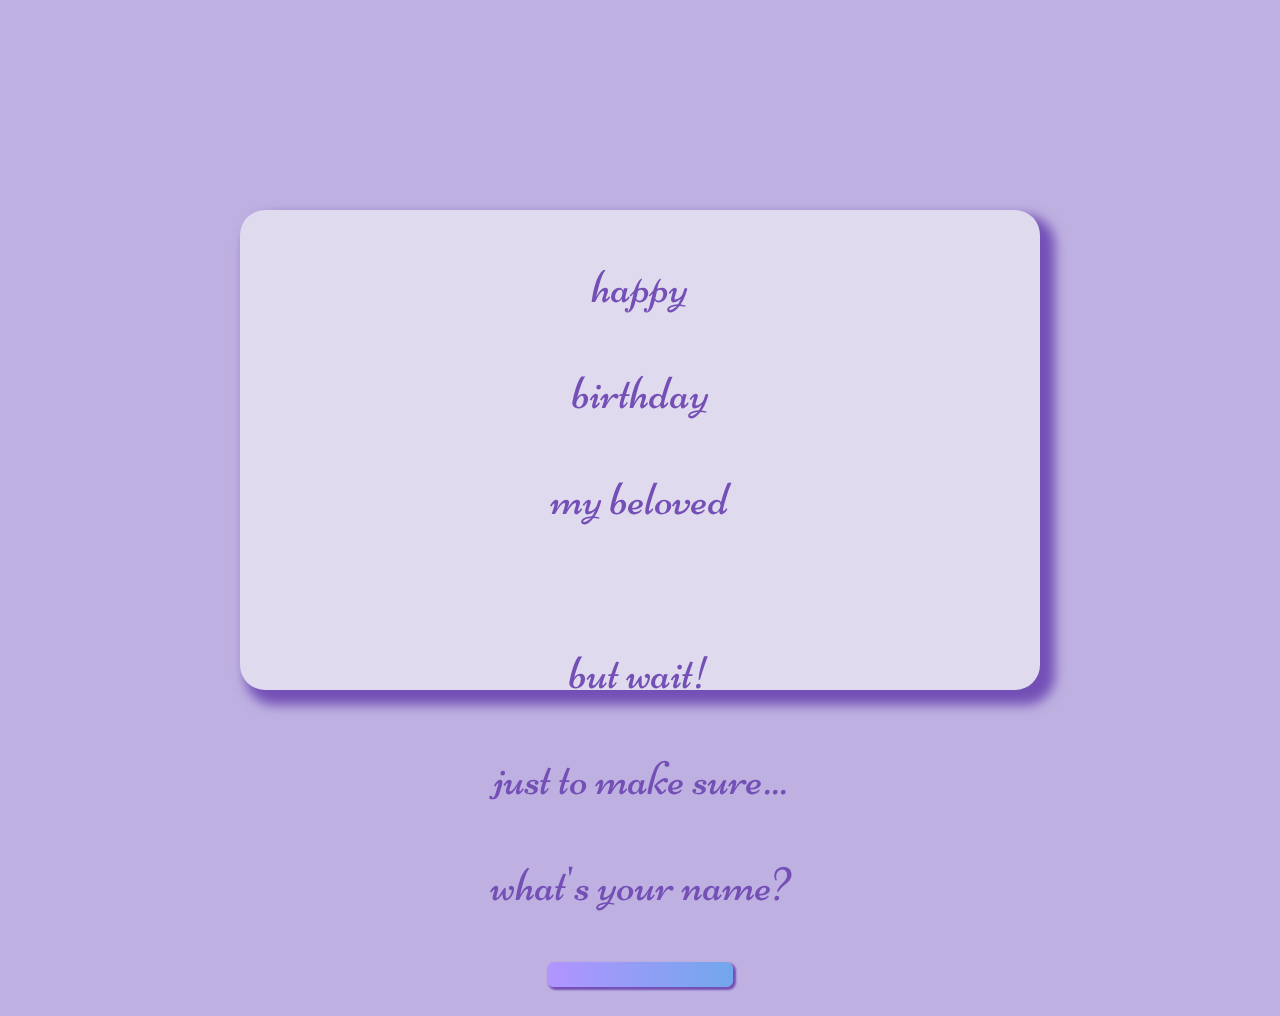
<file: index.html>
<!DOCTYPE html>
<html lang="en" data-bs-theme="dark">
  
   <head>
      <meta name="viewport" content="width=device-width, initial-scale=1">
       <title>for my beloved</title>
       <meta charset="UTF-8">
       <link rel="stylesheet" href="style.css">
       <link rel="stylesheet" type="text/css" 
       href="//fonts.googleapis.com/css?family=Niconne" />
       <link rel="stylesheet" type="text/css" href="//fonts.googleapis.com/css?family=Delius" />
      <style>
         h1 {
            font-family: Papyrus;
         }
      </style>
      </head>
   
   <body>
      <div class = "main-div">
         <div id = "inmain-div1">
               <div class="fadein-txt">
                  <p id="txt-happy">happy</p>
                  <p id="txt-birthday">birthday</p>
                  <p id="txt-mybeloved">my beloved</p>
                  <div id="scroll-container">
                     <div id="scroll-text">
                        <!-- manual multiplication ig -->
                        testestest 
                        testestest 
                        testestest 
                        testestest 
                        testestest 
                        testestest 
                        testestest 
                        testestest 
                        testestest 
                        testestest 
                        testestest
                     </div>
                   </div>
               </div>
         </div>

         <div id = "inmain-div2">
            <div class="fadein-txt">
               <p>but wait!</p>
               <p id="txt-makesure">just to make sure...</p>
               <p id="txt-name">what's your name?</p>
                  <div class = "txtbox">
                     <form id="txtboxName" name ="txtboxName" onsubmit="return validateName()">
                        <input type="text" name="name" required>
                      </form>
                  </div>
            </div>
         </div>
         
         <div id = "inmain-div3">
            <div class="fadein-txt">
               <p>that's my favourite name :3</p>
               <p>and how old are you?</p>
               <div class = "txtbox">
                  <form id="txtboxAge" name ="txtboxAge" onsubmit="return validateAge()">
                     <input type="text" name="age" required>
                   </form>
               </div>
            </div>
         </div>
         <div id="letter-div">
            <button id="envelopeBtn"></button>
            <div id="popup-container"></div>
         </div>
      </div>
      
     

       <script src = "index.js" charset="utf-8"></script>
   </body>

   </html>
</file>
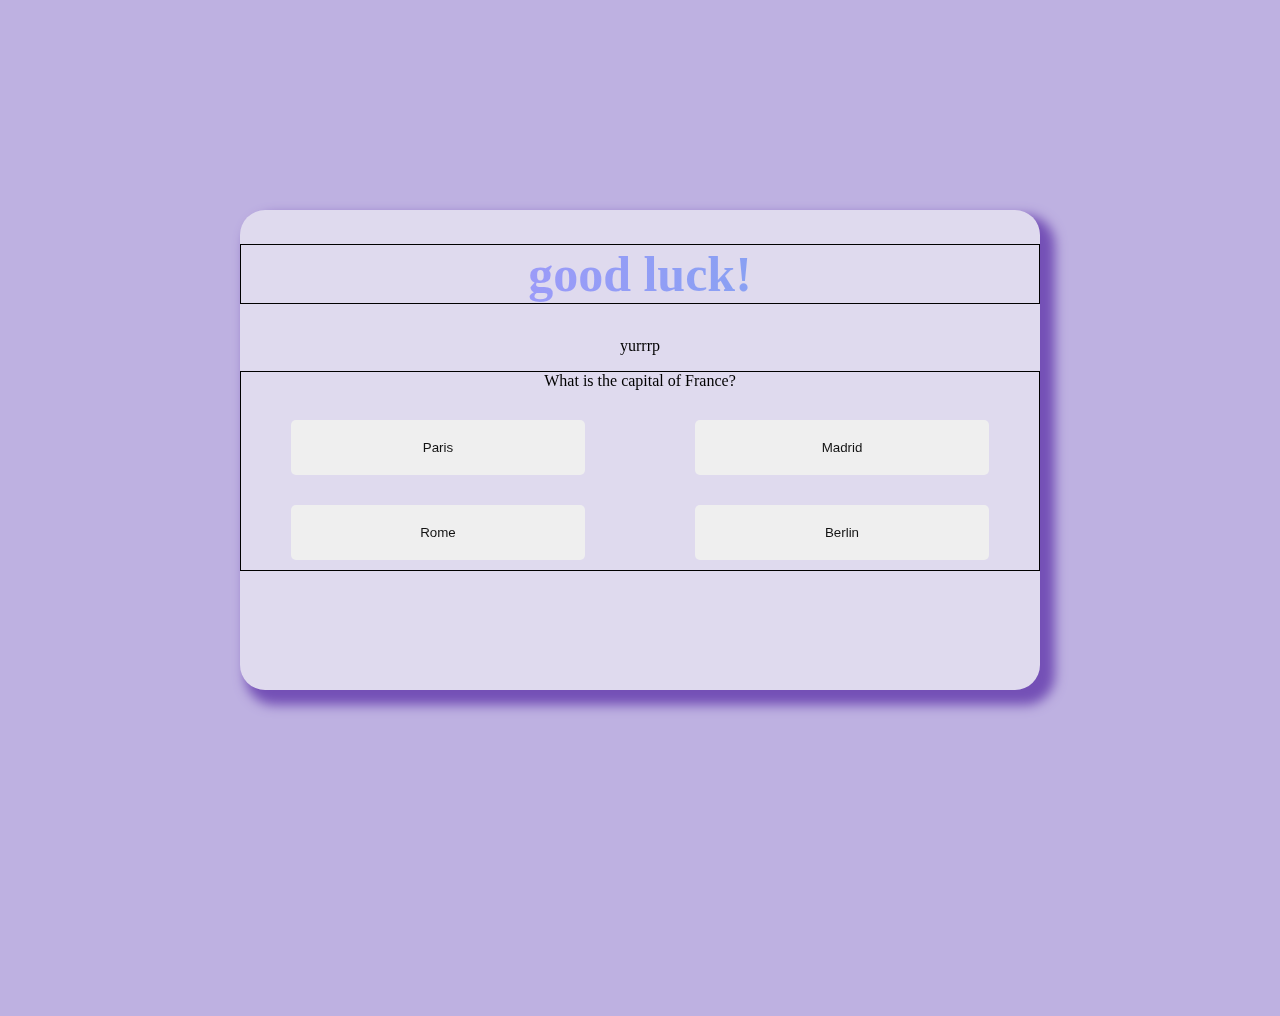
<file: quiz.html>
<!DOCTYPE html>
<html lang="en" data-bs-theme="dark">
  
   <head>
      <meta name="viewport" content="width=device-width, initial-scale=1">
       <title>quiz</title>
       <meta charset="UTF-8">
       <link rel="stylesheet" href="style.css">
       <link rel="stylesheet" href="quiz.css">
       <link rel="stylesheet" type="text/css" 
       href="//fonts.googleapis.com/css?family=Niconne" />
       <link rel="stylesheet" type="text/css" href="//fonts.googleapis.com/css?family=Delius" />
   
       <style>
        .quiz-div {
            position: fixed;
            text-align: center;
            inset: 0px;
            width: 50rem;
            height: 30rem;
            max-width: 100vw;
            max-height: 100dvh;
            margin: auto;
            background-color: #dfdaee;
            border-radius: 25px;    
            box-shadow: 10px 10px 12px 5px rgb(116, 80, 182);
        }
        
        /* good luck text gradient animation */
        h1 {
            border: 1px solid;

        font-size: 50px;
        background: linear-gradient(
            to right, 
            #B294FF, 
            #72a7ec, 
            #af8eec, 
            #86a6ec, 
            #B294FF, 
            #69b3f0);
            -webkit-background-clip: text;
        background-clip: text;
        -webkit-text-fill-color: transparent;
        background-size: 500% auto;
        animation: textShine 5s ease-in-out infinite alternate;
        }
        @keyframes textShine {
            0% {
            background-position: 0% 50%;
            }
            100% {
            background-position: 100% 50%;
            }
        }
       </style>
    </head>

   <body>
    <div class = "quiz-div">
        <h1>good luck!</h1>
        <p>yurrrp</p>
        <div id = "quiz">
            <div id = "question"></div>
            <div id = "options"></div>

        </div>
    </div>




    <script src = "quiz.js" charset="utf-8"></script>
   </body>

   </html>
</file>
<file: style.css>
body {
  height: 1000px;
  background-color: #beb1e1;
  }

.top-container {
  position: relative;
  text-align: center;
  }

.topnav {
  display: flex;
  justify-content: center;
  height: 40px;
  padding: 6px;
  margin-bottom: 30px;
  color: purple;
  border: 1px solid rgba(0, 0, 0, 0.5);
  }

.topnav a {
  font-family: 'VT323', monospace;
}

/*main div */
.main-div {
  display: grid;
  place-items: center;
  text-align: center;
  position: fixed;
  inset: 0px;
  width: 50rem;
  height: 30rem;
  max-width: 100vw;
  max-height: 100dvh;
  margin: auto;
  background-color: #dfdaee;
  border-radius: 25px;    
  box-shadow: 10px 10px 12px 5px rgb(116, 80, 182);
  }

/* divs inside the main div */
#inmain-div1 {
    place-items: center;
    text-align: center;
    animation-duration: 1s;
    animation-fill-mode: both;
    animation-name: fadeout;
    animation-delay: 13s;
    }

#inmain-div2 {
    text-align: center;
    animation-duration: 1s;
    animation-fill-mode: both;
    animation-name: fadein;
    animation-delay: 15s;

  }

#inmain-div3 {
    display: none;
    text-align: center;
    animation-duration: 1s;
    animation-fill-mode: both;

}

/* for the letter and envelope and popup */
#letter-div {
  height: 40%;
  display: none;
  justify-content: center;
  text-align: center;
  animation-duration: 1s;
  animation-fill-mode: both;

}

#envelopeBtn {
  width: 300px;
  height: 450px;
  border: none;
  background-image: url('images/envelope-closed.png');
  background-size: contain;
  background-color: transparent;
  background-repeat: no-repeat;
  color: transparent;
  cursor: pointer;
}

#envelopeBtn:hover {
background-image: url('images/envelope-opened.png');
transform: translateY(-100px);
}

#envelopeBtn:active {
  background-image: url('images/envelope-clicked.png');
  transform: translateY(-130px);
}

.popup-box {
  position: fixed; 
  top: 50%; 
  left: 50%; 
  transform: translate(-50%, -50%); 
  width: 50%;
  height: 50%;
  /* background-image: url('images/youness.PNG');
  background-size: contain;
  background-color: transparent;
  background-repeat: no-repeat;
  */
  background-color: rgb(220, 245, 253);
  display: grid;
  place-items: center;
  text-align: center;
  z-index: 9999;
  border-radius: 5px;
  box-shadow: 0px 0px 10px rgba(0, 0, 0, 0.5);
}

.popup-content {
  background-color: rgb(213, 198, 255);
  padding: 10px;
  border-radius: 5px;
  box-shadow: 0px 0px 10px rgba(0, 0, 0, 0.5);
}

.close-btn {
  position: absolute;
  top: 10px;
  right: 10px;
  cursor: pointer;
}

.popup-button {
  background-color: transparent;
  cursor: pointer;
}

/* homepage section */
.home-div {
  position: fixed;
  inset: 0px;
  width: 50rem;
  height: 30rem;
  max-width: 100vw;
  max-height: 100dvh;
  margin: auto;
  background-color: #dfdaee;
  border-radius: 25px;
  border: 1px solid rgba(52, 204, 103, 0.8);
  box-shadow: 10px 10px 12px 5px rgb(116, 80, 182);
}

#inhome-div {
  position: fixed;
  float: left;
  border: 1px solid rgba(255, 17, 17, 0.5);
}

* {box-sizing:border-box}

/* Slideshow container */
.slideshow-container {
  max-width: 200px;
  position: relative;
  margin: auto;
  float: right;
  margin-right: 50px;
}

/* Hide the images by default */
.slideShow {
  display: none;
}

/* Next & previous buttons */
.prev, .next {
  cursor: pointer;
  position: absolute;
  top: 50%;
  width: auto;
  margin-top: -22px;
  padding: 16px;
  color: white;
  font-weight: bold;
  font-size: 18px;
  transition: 0.6s ease;
  border-radius: 0 3px 3px 0;
  user-select: none;
}

/* Position the "next button" to the right */
.next {
  right: 0;
  border-radius: 3px 0 0 3px;
}

/* On hover, add a black background color with a little bit see-through */
.prev:hover, .next:hover {
  background-color: rgba(0,0,0,0.8);
}

/* Caption text */
.text {
  color: #f2f2f2;
  font-size: 15px;
  padding: 8px 12px;
  position: absolute;
  bottom: 8px;
  width: 100%;
  text-align: center;
}

/* Number text (1/3 etc) */
.numbertext {
  color: #f2f2f2;
  font-size: 12px;
  padding: 8px 12px;
  position: absolute;
  top: 0;
}

/* The dots/bullets/indicators */
.dot {
  cursor: pointer;
  height: 15px;
  width: 15px;
  background-color: #bbb;
  border-radius: 50%;
  display: inline-block;
  transition: background-color 0.6s ease;
}

.active, .dot:hover {
  background-color: #717171;
}

/* Fading animation */
.fade {
  animation-name: fade;
  animation-duration: 1.5s;
}

@keyframes fade {
  from {opacity: .4}
  to {opacity: 1}
}

/*TEXT ANIMATIONS*/
.fadein-txt p {
  font-family: niconne;
  color:rgb(116, 80, 182);
  font-size: 48px;
  animation-duration: 1s;
  animation-fill-mode: both;
}

#txt-happy {
  animation-name: fadein;
  animation-delay: 1s;
}

#txt-birthday {
  animation-name: fadein;
  animation-delay: 2.5s;
}

#txt-mybeloved {
  animation-name: fadein;
  animation-delay: 4s;
}

#txt-makesure {
  animation-name: fadein;
  animation-delay: 17s;
}
#txt-name {
  animation-name: fadein;
  animation-delay: 19s;
}

.txtbox {
  place-items: center;
  animation-duration: 1s;
  animation-fill-mode: both;
  height: 100%;
  max-height: fit-content;
  width: 100%;
  max-width: 400px;
  margin: 0 auto;
}

#txtboxName {
  animation-duration: 1s;
  animation-fill-mode: both;
  animation-name: fadein;
  animation-delay: 21s;
}

.txtbox input {
  border-radius: 7px;
  border: none;
  box-shadow: 2px 2px 2px 1px rgb(116, 80, 182);
  font-family: Delius;;
  font-size:14pt;
  color: white;
  background: linear-gradient(
    to right, 
    #B294FF, 
    #72a7ec, 
    #af8eec, 
    #86a6ec, 
    #B294FF, 
    #69b3f0);
  background-size: 500% auto;
  animation: gradient 3s linear infinite;
}



/*.txtbox button { 
  background-image: url(arrow-forward.svg);
  background-repeat: no-repeat;  
  height: 50px;
  width: 200px;
  top: 0;
  right: 0;
  padding: 0; 
  vertical-align: middle;
  transition: color .25s;
  &:hover {
  color: white;
  }
}
*/

/* gradient animation */  
@keyframes gradient { 
    0%{background-position:0 0}
    100%{background-position:100% 0}
  }

/*fadein and fadeout animations*/
@keyframes fadein {
  from {
    opacity: 0;
  }
  to {
    opacity: 1;
    display: block;
  }
}

@keyframes fadeout {
  from {
    opacity: 1;
  }
  to {
    opacity: 0;
    display: none;
  }
}

/*FOR SCROLL TEXT AND GRADIENT TEXT ANIMATIONS*/
    #scroll-container {
        overflow: hidden;

      }
      
      #scroll-text {
        text-align: right;
        font-family: Delius;
        /* gradient color*/
        background: linear-gradient(
        to right,
        #47354b,
        #9175cb,
        #d290cb,
        #90aad2,
        #986395,
        #6b5897,
        #9bb262,
        #19131b,
        #2d201a,
        #777b43
    );
    -webkit-background-clip: text;
    background-clip: text;
    -webkit-text-fill-color: transparent;
    background-size: 50% auto;
    animation: textShine 1s ease-in-out infinite alternate;
  
      
        /* animation properties */
        -moz-transform: translateX(-100%);
        -webkit-transform: translateX(-100%);
        transform: translateX(-100%);
        
        -moz-animation: my-animation 15s linear infinite;
        -webkit-animation: my-animation 15s linear infinite;
        animation: my-animation 15s linear infinite;
        animation-delay: 5.5s;
      
      }
      
      @-webkit-keyframes my-animation {
        from { -webkit-transform: translateX(-100%); }
        to { -webkit-transform: translateX(100%); }
      }
      
      @keyframes my-animation {
        from {
          -moz-transform: translateX(-100%);
          -webkit-transform: translateX(-100%);
          transform: translateX(-100%);
        }
        to {
          -moz-transform: translateX(100%);
          -webkit-transform: translateX(100%);
          transform: translateX(100%);
        }
      }
      @keyframes textShine {
        0% {
            background-position: 0% 50%;
        }
        100% {
            background-position: 100% 50%;
        }
      }
</file>
<file: quiz.css>
#quiz {
    max-width: 100%;
    margin: 0 auto;
    border: 1px solid;
    }
      
      
#question {
    margin-bottom: 20px;
    }
      
#options {
    display: grid;
    gap: 10px;
    grid-template-columns: repeat(2, 1fr);
    }
      
#quiz button {
    display: block;
    margin: 10px 50px;
    padding: 20px 20px;
    background-color: rgb((227, 238, 10), 245, 161);
    color: #131313;
    border: none;
    border-radius: 5px;
    cursor: pointer;
      }
      
#quiz button:hover {
    background-color: #8f8d8d;
    }

#quiz button:active {
        transform: translateY(2px);
      }
</file>
